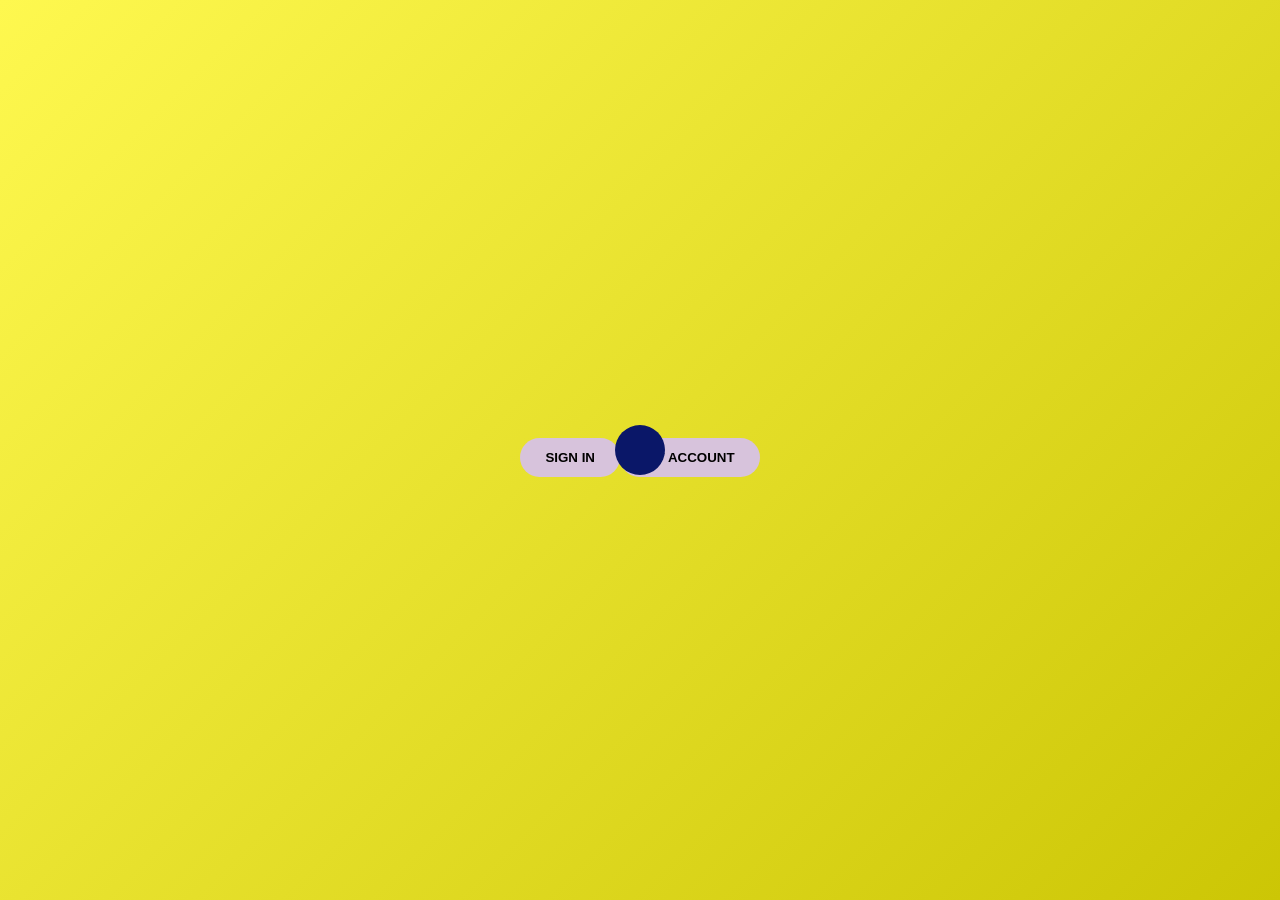
<file: index.html>
<!DOCTYPE html>
<html>
<head>
    <title>Idea Recycler - Home</title>
    <link rel="stylesheet" href="recycler-style.css">
</head>
<body>

<div class="ball"></div>


<button id="signinBtn" onclick="goToSignin()">SIGN IN</button>
<button id="accountBtn" onclick="goToAccount()">MY ACCOUNT</button>

<script>
function goToPuzzle() { window.location.href = "puzzle.html"; }
function goToSignin() { window.location.href = "signin.html"; }
function goToAccount() { window.location.href = "account.html"; }
</script>
</body>
</html>
</file>
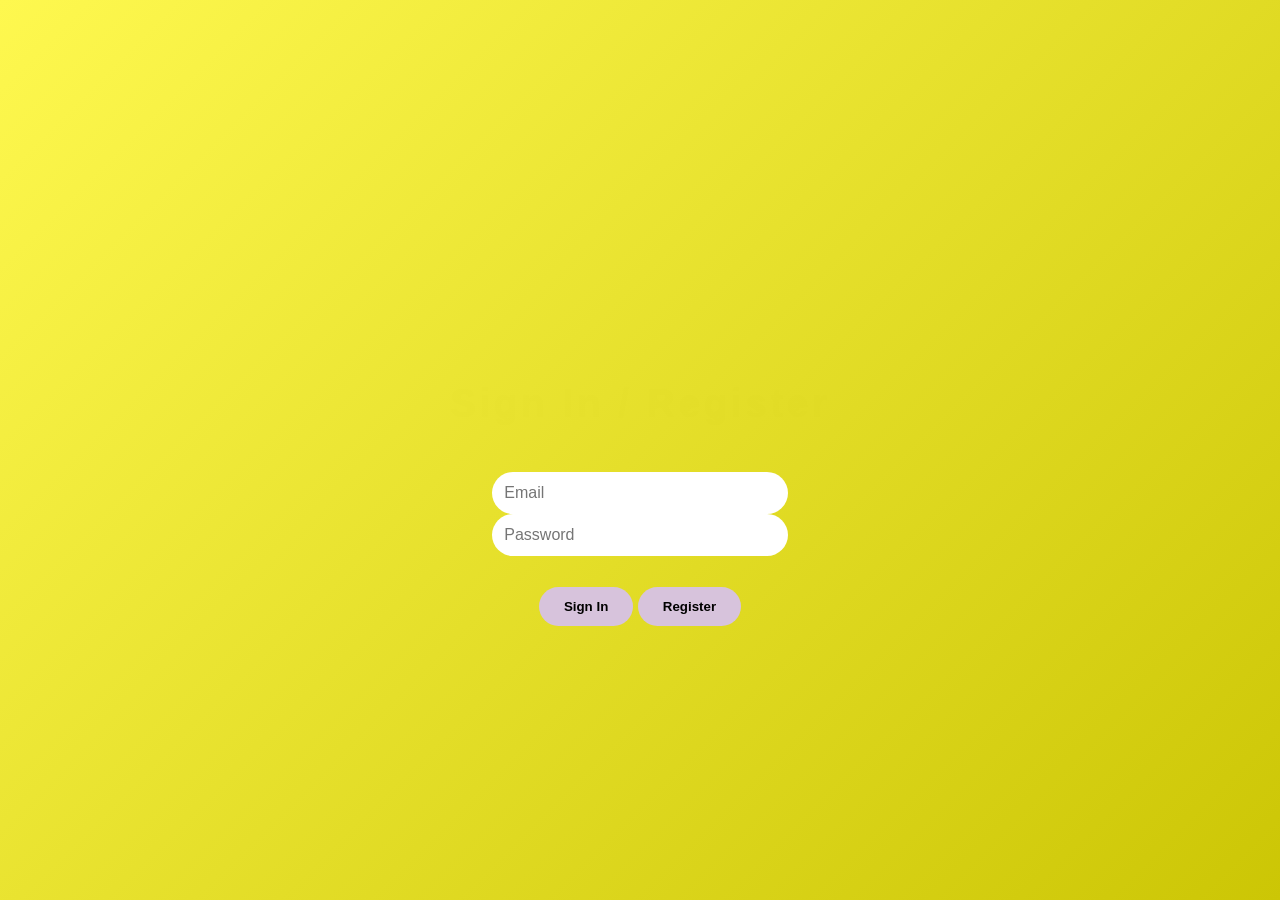
<file: account.html>
<!DOCTYPE html>
<html>
<head>
    <title>Idea Recycler - Account</title>
    <link rel="stylesheet" href="recycler-style.css">
</head>
<body onload="checkLogin()">

<div class="ball"></div>
<h2>Welcome to your account</h2>
<p id="welcome"></p>

<!-- Navigation buttons -->
<button onclick="goToPuzzle()">START</button>
<button onclick="goToSignin()">SIGN IN</button>
<button onclick="goToHome()">HOME</button>
<button onclick="logout()">LOGOUT</button>

<script src="auth.js"></script>
<script>
function goToPuzzle() {
    window.location.href = "puzzle.html";
}
function goToSignin() {
    window.location.href = "signin.html";
}
function goToHome() {
    window.location.href = "index.html";
}

// Show logged-in user email
const user = localStorage.getItem("userEmail");
if (user) {
    document.getElementById("welcome").innerText = "Logged in as: " + user;
}
</script>
</body>
</html>
</file>
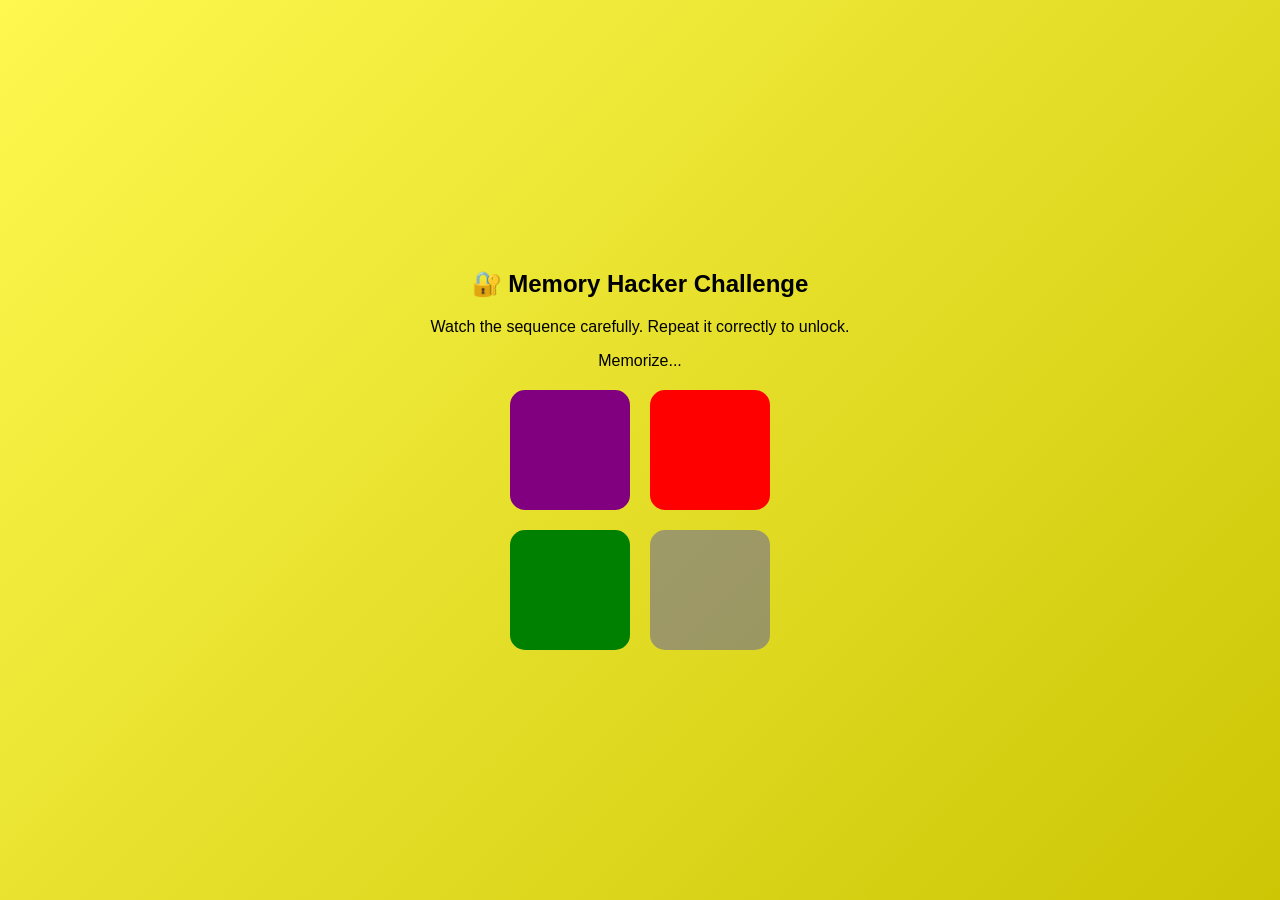
<file: puzzle.html>
<!DOCTYPE html>
<html>
<head>
    <title>Memory Hack Puzzle</title>
    <link rel="stylesheet" href="recycler-style.css">
    <style>
        .color-grid { display: grid; grid-template-columns: repeat(2, 120px); gap: 20px; justify-content: center; margin-top: 20px; }
        .color-box { width: 120px; height: 120px; cursor: pointer; border-radius: 15px; }
    </style>
</head>
<body onload="checkLogin()">

<div class="color-container">
    <h2>🔐 Memory Hacker Challenge</h2>
    <p>Watch the sequence carefully. Repeat it correctly to unlock.</p>
    <p id="message"></p>
    <div id="colorGrid" class="color-grid"></div>
</div>

<script src="auth.js"></script>
<script>
const colors = ["green","blue","red","purple"];
let sequence = [];
let userSequence = [];
let level = 3;

function shuffle(array) { return array.sort(() => Math.random() - 0.5); }

function buildGrid() {
    const grid = document.getElementById("colorGrid");
    grid.innerHTML = "";
    const shuffled = shuffle([...colors]);
    shuffled.forEach(color => {
        const box = document.createElement("div");
        box.classList.add("color-box");
        box.style.backgroundColor = color;
        box.onclick = () => selectColor(color);
        grid.appendChild(box);
    });
}

function startGame() {
    sequence = [];
    userSequence = [];
    document.getElementById("message").innerText = "Memorize...";
    for (let i = 0; i < level; i++) {
        sequence.push(colors[Math.floor(Math.random() * colors.length)]);
    }
    flashSequence();
}

function flashSequence() {
    let i = 0;
    const interval = setInterval(() => {
        const color = sequence[i];
        const box = [...document.querySelectorAll(".color-box")].find(b => b.style.backgroundColor === color);
        if (box) { box.style.opacity = "0.3"; setTimeout(() => { box.style.opacity = "1"; }, 400); }
        i++;
        if (i >= sequence.length) {
            clearInterval(interval);
            document.getElementById("message").innerText = "Now repeat!";
        }
    }, 800);
}

function selectColor(color) {
    userSequence.push(color);
    if (userSequence.length === sequence.length) {
        checkSequence();
    }
}

function checkSequence() {
    if (JSON.stringify(userSequence) === JSON.stringify(sequence)) {
        document.getElementById("message").innerText = "Access Granted 🎉";
        setTimeout(() => { window.location.href = "recycler.html"; }, 1000);
    } else {
        document.getElementById("message").innerText = "Wrong! Try Again.";
        setTimeout(() => { buildGrid(); startGame(); }, 1000);
    }
}

window.onload = () => { buildGrid(); startGame(); };
</script>
</body>
</html>
</file>
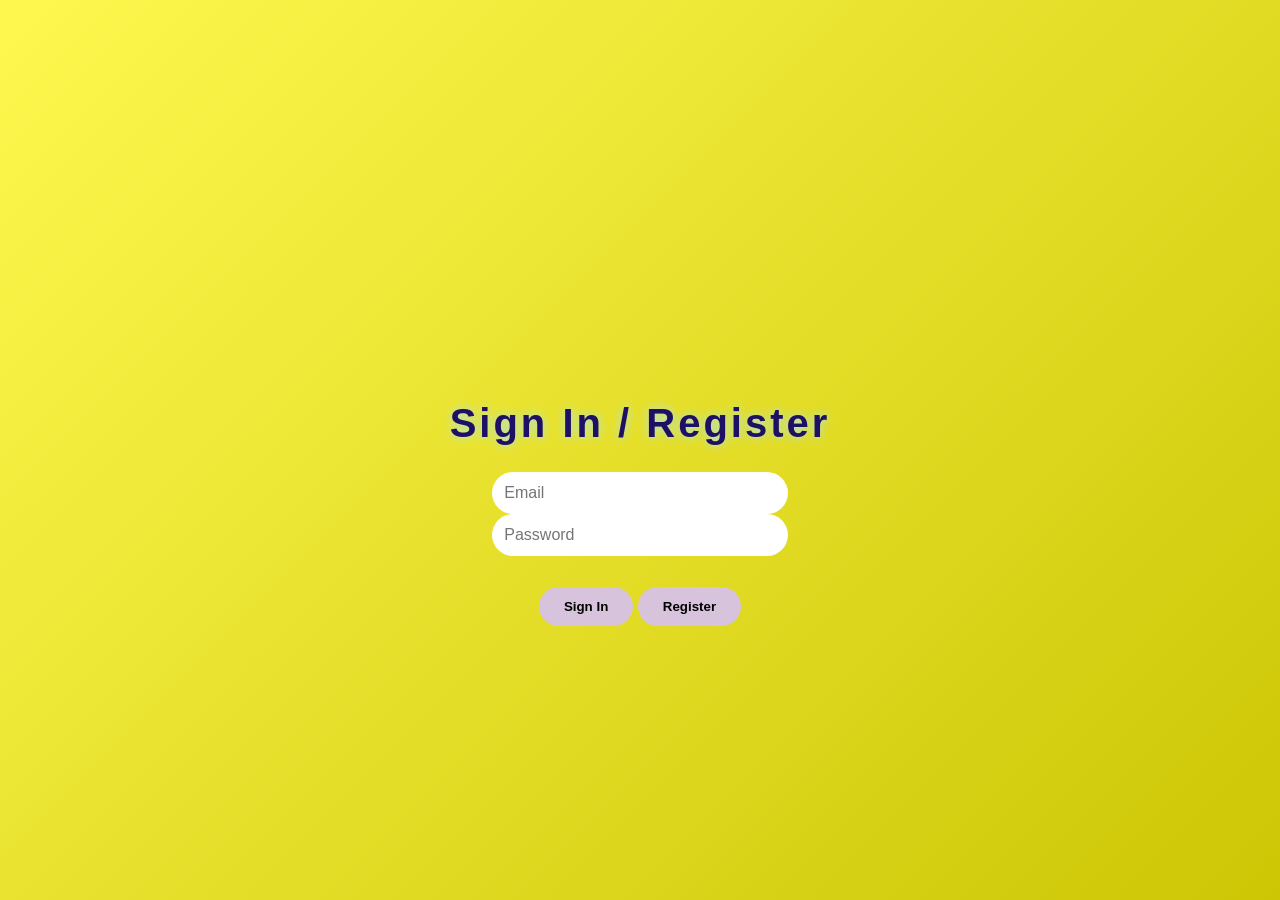
<file: signin.html>
<!DOCTYPE html>
<html>
<head>
    <title>Sign In</title>
    <link rel="stylesheet" href="recycler-style.css">
</head>
<body>
<div class="container">
    <h1>Sign In / Register</h1>
    <input type="email" id="email" placeholder="Email" />
    <input type="password" id="password" placeholder="Password" />
    <p id="message" style="color:red;"></p>
    <button onclick="login()">Sign In</button>
    <button onclick="register()">Register</button>
</div>
<script src="auth.js"></script>
</body>
</html>
</file>
<file: recycler-style.css>
body {
    margin: 0;
    font-family: 'Segoe UI', sans-serif;
    background: linear-gradient(135deg, #0f2027, #203a43, #2c5364);
    color: black;
    text-align: center;
}

.container {
    margin-top: 100px;
    padding: 30px;
}

h1 {
    font-size: 40px;
    letter-spacing: 3px;
    color: #1e1064;
    text-shadow: 0 0 10px #afe4e7;
    animation: fadeIn 1.1s ease-in-out;
}

input {
    width: 60%;
    padding: 12px;
    border-radius: 25px;
    border: none;
    outline: none;
    font-size: 16px;
}

button {
    padding: 12px 25px;
    margin-top: 15px;
    border-radius: 25px;
    border: none;
    background: #d7c3dc;
    color: black;
    font-weight: bold;
    cursor: pointer;
    transition: 0.3s;
}

button:hover {
    background: white;
    transform: scale(1.05);
}

#output {
    margin-top: 30px;
    font-size: 20px;
    padding: 20px;
    border-radius: 15px;
    background: rgba(255,255,255,0.1);
    backdrop-filter: blur(10px);
    animation: glow 2s infinite;
}

.hidden {
    display: none;
}
@keyframes glow {
    0% {
        box-shadow: 0 0 5px #cbab2e;
    }
    50% {
        box-shadow: 0 0 20px #c303b3;
    }
    100% {
        box-shadow: 0 0 5px #a4009f;
    }
}
@keyframes fadeIn {
    0% {
        opacity: 0;
        transform: translateY(-20px);
    }
    100% {
        opacity: 1;
        transform: translateY(0);
    }
}
body {
    margin: 0;
    height: 100vh;
    background: linear-gradient(135deg, #fef84f, #ccc605);
    overflow: hidden;
    display: flex;
    justify-content: center;
    align-items: center;
}

/* START Button */
#startBtn {
    padding: 15px 40px;
    font-size: 20px;
    border: none;
    border-radius: 30px;
    background-color: white;
    cursor: pointer;
    z-index: 2;
}

/* Ball */
.ball {
    width: 50px;
    height: 50px;
    background-color: rgb(10, 23, 104);
    border-radius: 50%;
    position: absolute;
    bottom: 0;
    left: 0;
    animation: jump 3s forwards;
}

/* Animation */
@keyframes jump {
    0% {
        bottom: 0;
        left: 0;
    }
    50% {
        bottom: 200px;
        left: 40%;
    }
    100% {
        bottom: 50%;
        left: 50%;
        transform: translate(-50%, 50%);
    }
}
.verify-box {
    background: white;
    padding: 40px;
    border-radius: 20px;
    text-align: center;
}

.verify-box input {
    padding: 10px;
    font-size: 18px;
    text-align: center;
}

.puzzle-container {
    text-align: center;
}

.grid {
    display: grid;
    grid-template-columns: repeat(3, 90px);
    gap: 5px;
    justify-content: center;
    margin-top: 20px;
}

.color-container {
    text-align: center;
}

.color-grid {
    display: grid;
    grid-template-columns: repeat(2, 120px);
    gap: 20px;
    justify-content: center;
    margin-top: 20px;
}

.color-box {
    width: 120px;
    height: 120px;
    cursor: pointer;
    border-radius: 15px;
}

.green { background: green; }
.blue { background: blue; }
.red { background: red; }
.yellow { background: yellow; }
</file>
